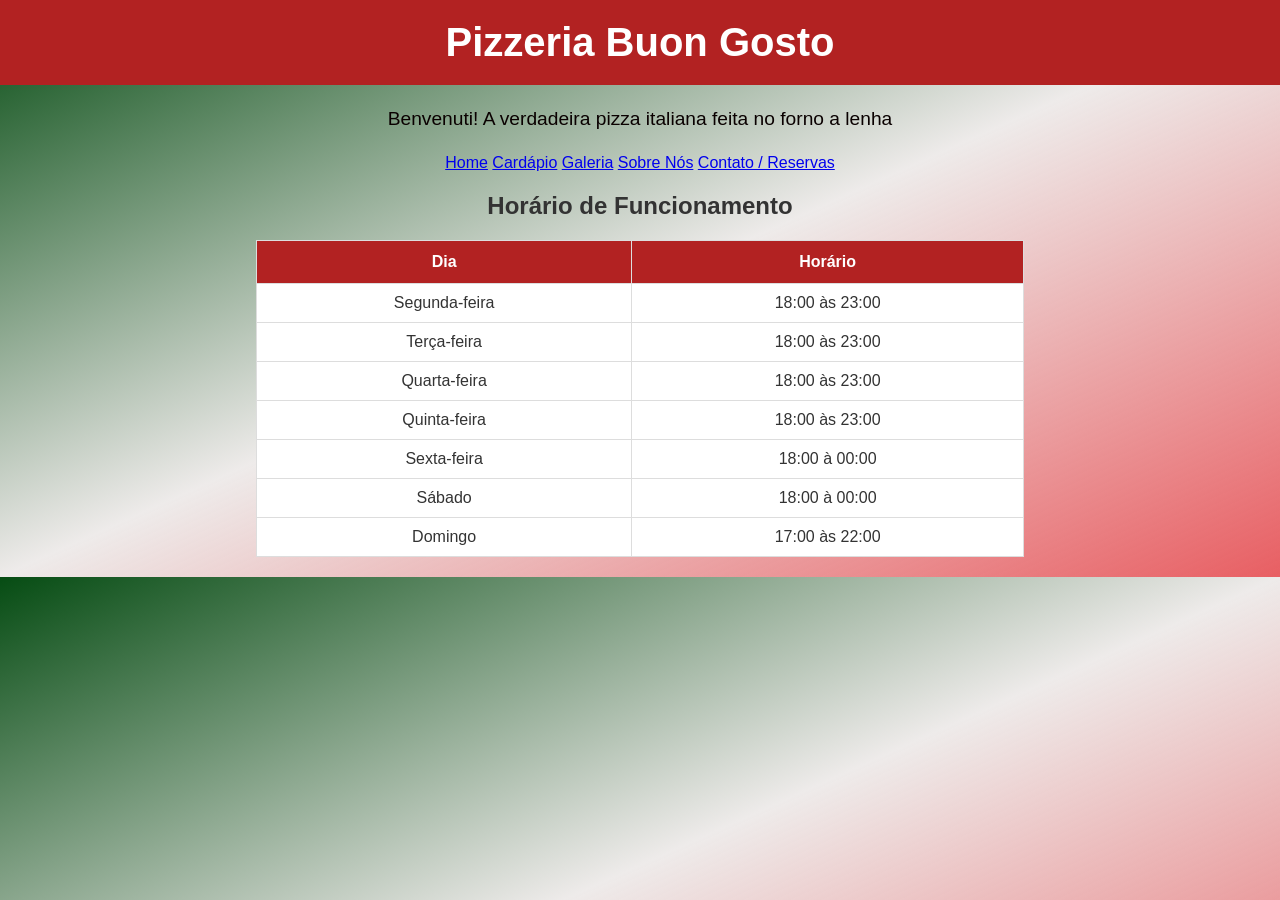
<file: pizzeria-buon-gusto/index.html>
<!DOCTYPE html>
<html lang="pt-br">
<head>
    <meta charset ="UTF-8">
    <link rel="stylesheet" href="style.css">
 
</head>
<body>

    <h1>Pizzeria Buon Gosto</h1>
    <p>Benvenuti! A verdadeira pizza italiana feita no forno a lenha</p>

    <a href="index.html">Home</a>
    <a href="cardapio.html">Cardápio</a>
    <a href="galeria.html">Galeria</a>
    <a href="sobre.html">Sobre Nós</a>
    <a href="contato.html">Contato / Reservas</a>
    

<h2>Horário de Funcionamento</h2>

<table>
    <tr>
        <th>Dia</th>
        <th>Horário</th>
    </tr>
    <tr>
        <td>Segunda-feira</td>
        <td>18:00 às 23:00</td>
    </tr>
    <tr>
        <td>Terça-feira</td>
        <td>18:00 às 23:00</td>
    </tr>
    <tr>
        <td>Quarta-feira</td>
        <td>18:00 às 23:00</td>
    </tr>
    <tr>
        <td>Quinta-feira</td>
        <td>18:00 às 23:00</td>
    </tr>
    <tr>
        <td>Sexta-feira</td>
        <td>18:00 à 00:00</td>
    </tr>
    <tr>
        <td>Sábado</td>
        <td>18:00 à 00:00</td>
    </tr>
    <tr>
        <td>Domingo</td>
        <td>17:00 às 22:00</td>
    </tr>
</table>

</body>
</html>
</file>
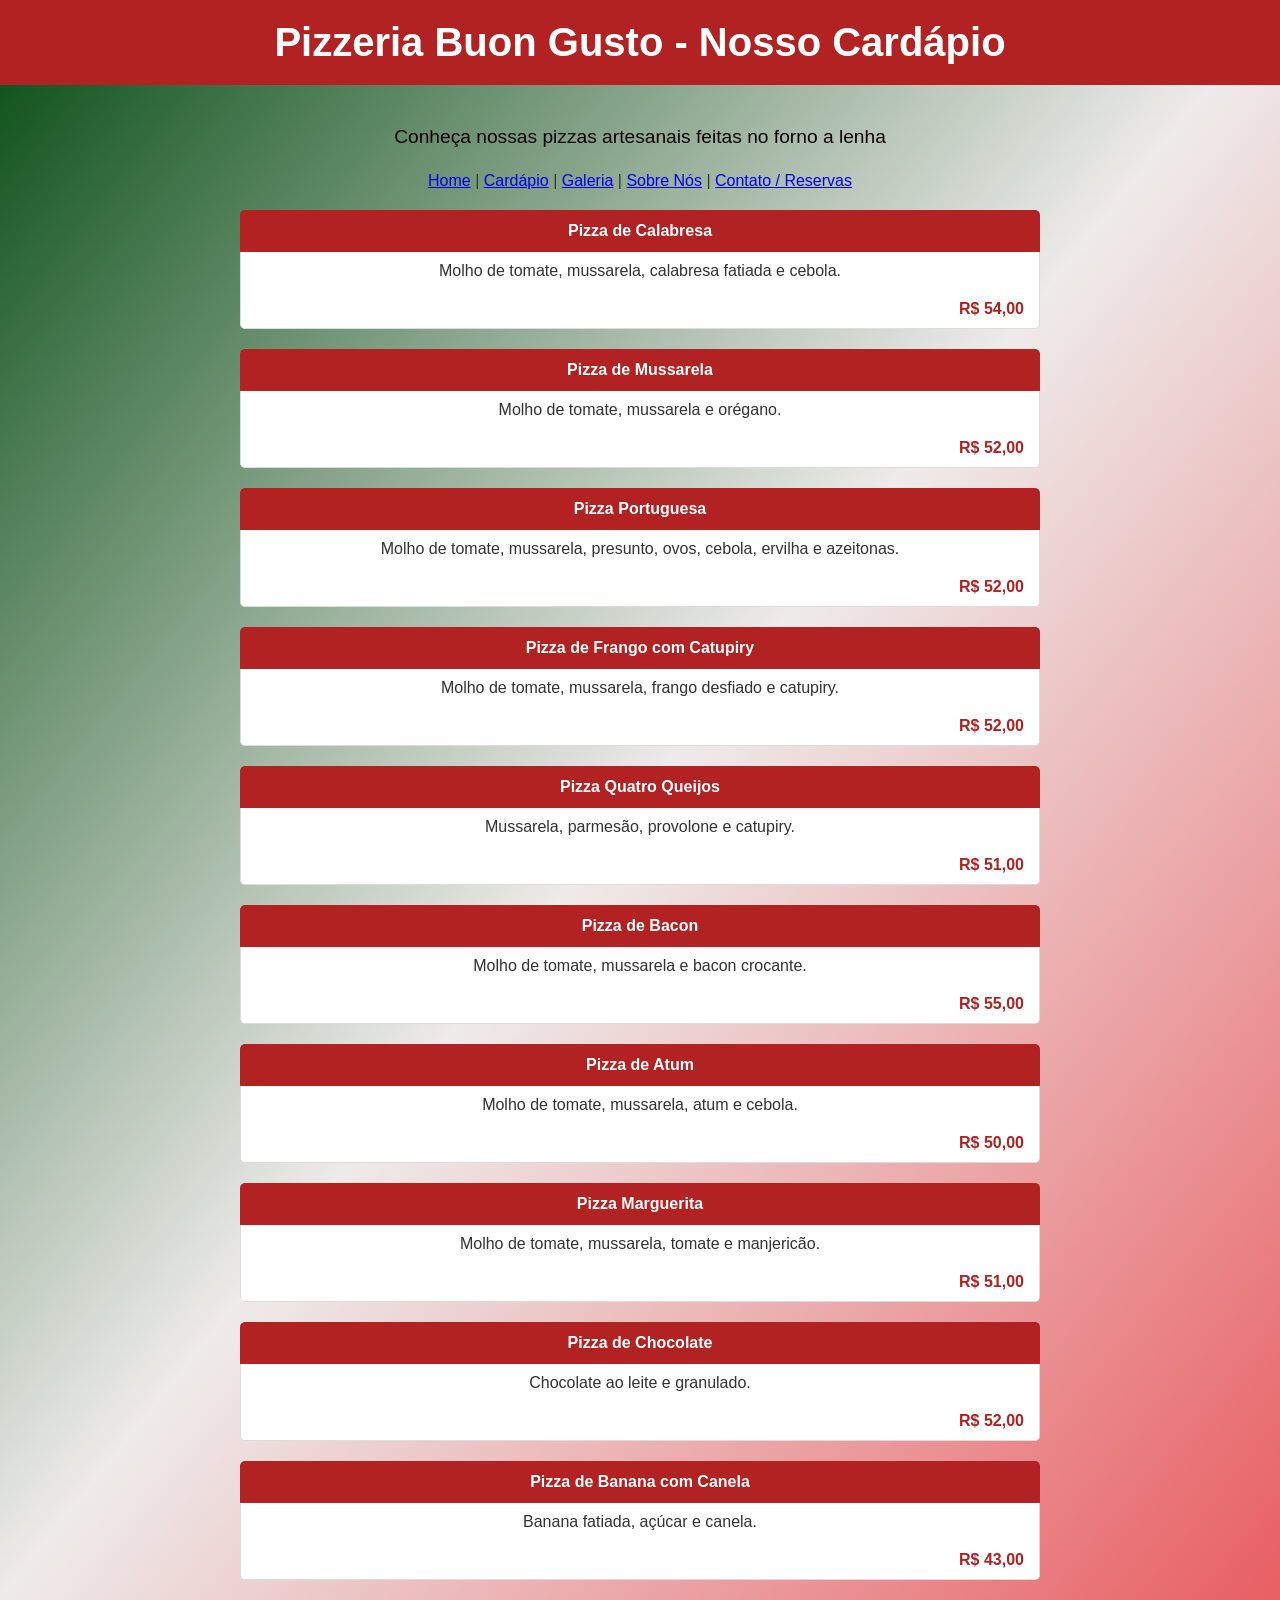
<file: pizzeria-buon-gusto/cardapio.html>
<!DOCTYPE html>
<html lang="pt-br">
<head>
    <meta charset ="UTF-8">
     <link rel="stylesheet" href="style.css">
   
</head>    
<body>  
  
    <h1>Pizzeria Buon Gusto - Nosso Cardápio</h1>
    <br>
  
    <p>Conheça nossas pizzas artesanais feitas no forno a lenha</p>
    
  
    <a href="index.html">Home</a> |
    <a href="cardapio.html"> Cardápio</a> |
    <a href="galeria.html">Galeria</a> |
    <a href="sobre.html"> Sobre Nós</a> |
    <a href="contato.html"> Contato / Reservas</a>



<dl>
    <dt>Pizza de Calabresa</dt>
    <dd>Molho de tomate, mussarela, calabresa fatiada e cebola.</dd>
    <dd class="preço">R$ 54,00</dd> 

    <dt>Pizza de Mussarela</dt>
    <dd>Molho de tomate, mussarela e orégano.</dd>
    <dd class="preço">R$ 52,00</dd>

    <dt>Pizza Portuguesa</dt>
    <dd>Molho de tomate, mussarela, presunto, ovos, cebola, ervilha e azeitonas.</dd>
    <dd class="preço">R$ 52,00</dd>

    <dt>Pizza de Frango com Catupiry</dt>
    <dd>Molho de tomate, mussarela, frango desfiado e catupiry.</dd>
    <dd class="preço">R$ 52,00</dd>

    <dt>Pizza Quatro Queijos</dt>
    <dd>Mussarela, parmesão, provolone e catupiry.</dd>
    <dd class="preço">R$ 51,00</dd>

    <dt>Pizza de Bacon</dt>
    <dd>Molho de tomate, mussarela e bacon crocante.</dd>
    <dd class="preço">R$ 55,00</dd>

    <dt>Pizza de Atum</dt>
    <dd>Molho de tomate, mussarela, atum e cebola.</dd>
    <dd class="preço">R$ 50,00</dd>

    <dt>Pizza Marguerita</dt>
    <dd>Molho de tomate, mussarela, tomate e manjericão.</dd>
    <dd class="preço">R$ 51,00</dd>

    <dt>Pizza de Chocolate</dt>
    <dd>Chocolate ao leite e granulado.</dd>
    <dd class="preço">R$ 52,00</dd>

    <dt>Pizza de Banana com Canela</dt>
    <dd>Banana fatiada, açúcar e canela.</dd>
    <dd class="preço">R$ 43,00</dd>
</dl>


</body>
</html>
</file>
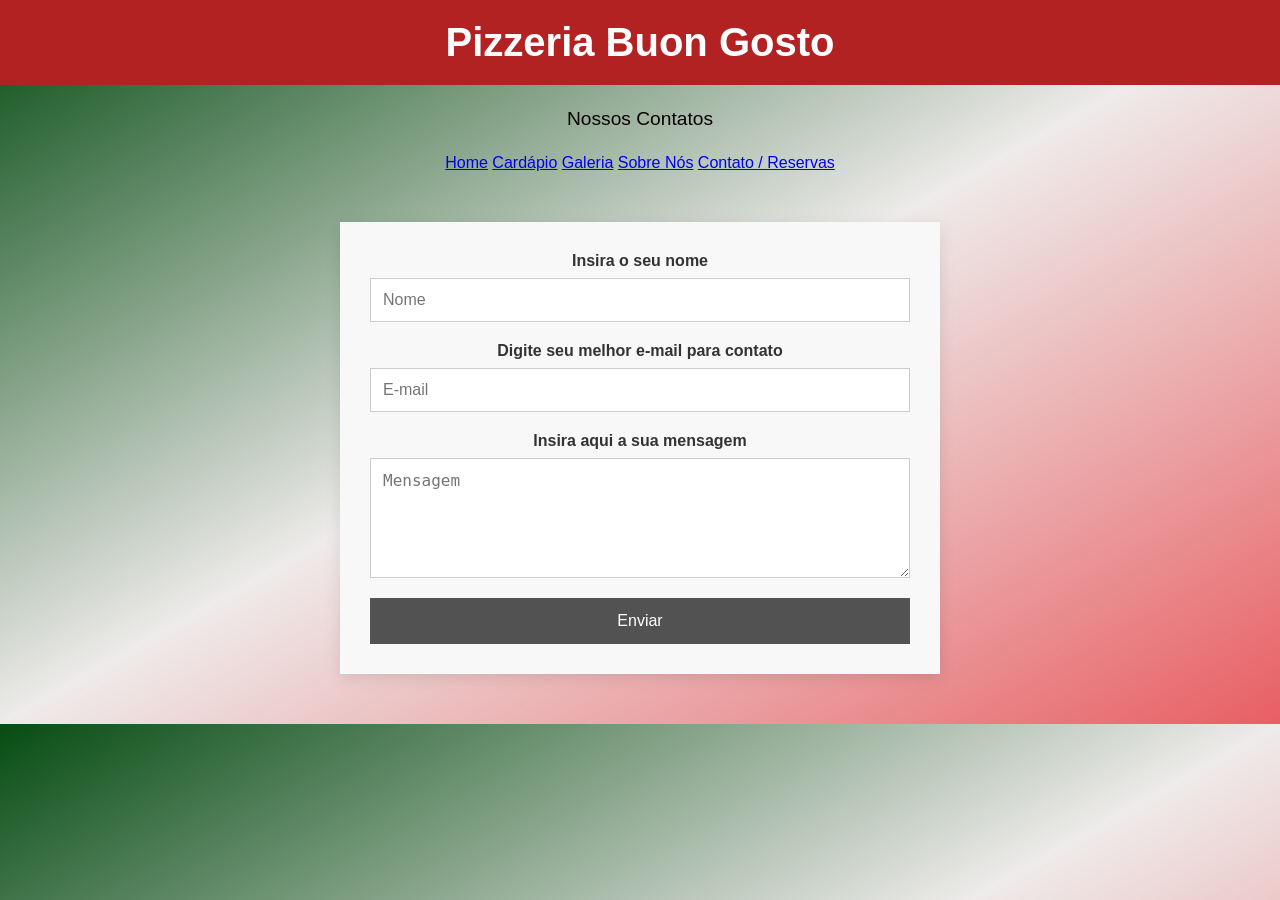
<file: pizzeria-buon-gusto/contato.html>
<!DOCTYPE html>
<html lang="pt-br">
<head>
    <meta charset ="UTF-8">
     <link rel="stylesheet" href="style.css">
    
</head>
<body>

    <h1>Pizzeria Buon Gosto</h1>
    <p>Nossos Contatos</p>

    <a href="index.html">Home</a>
    <a href="cardapio.html">Cardápio</a>
    <a href="galeria.html">Galeria</a>
    <a href="sobre.html">Sobre Nós</a>
    <a href="contato.html">Contato / Reservas</a>
    

<form action="https://formsubmit.co/dmorettomecca@gmail.com" method="POST" id="formulario">

    <input type="hidden" name="_subject" value="Novo contato do site">
    <input type="hidden" name="_captcha" value="false">

    <div class="campo">
        <label for="nome">Insira o seu nome</label>
        <input type="text" name="nome" placeholder="Nome" required id="nome">
    </div>

    <div class="campo">
        <label for="email">Digite seu melhor e-mail para contato</label>
        <input type="email" name="email" placeholder="E-mail" required id="email">
    </div>

    <div class="campo">
        <label for="mensagem">Insira aqui a sua mensagem</label>
        <textarea name="mensagem" placeholder="Mensagem" id="mensagem"></textarea>
    </div>

    <button type="submit">Enviar</button>

</form>

    
    
</body>
</html>
</file>
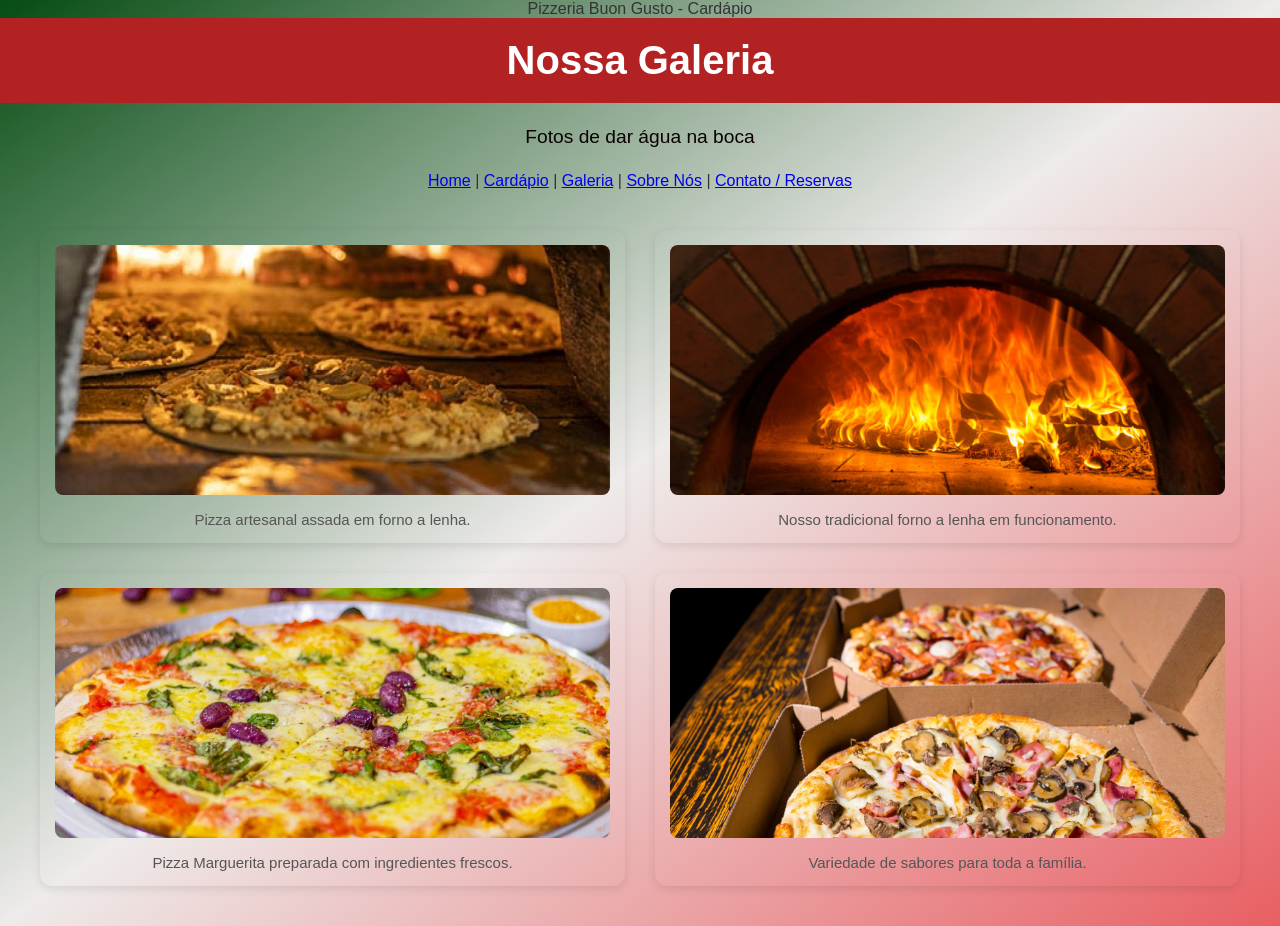
<file: pizzeria-buon-gusto/galeria.html>
<!DOCTYPE html>
<html lang="pt-br">

<head>
    <meta charset="UTF-8">
    <link rel="stylesheet" href="style.css">
    <tittle>Pizzeria Buon Gusto - Cardápio</tittle>
</head>

<body>

    <h1>Nossa Galeria</h1>
    <p>Fotos de dar água na boca</p>

    <a href="index.html">Home</a> |
    <a href="cardapio.html"> Cardápio</a> |
    <a href="galeria.html">Galeria</a> |
    <a href="sobre.html"> Sobre Nós</a> |
    <a href="contato.html"> Contato / Reservas</a>


  
<div class="galeria">

    <figure>
        <img src="assets/pizza-lenha.jpg" alt="Pizza a lenha">
        <figcaption>Pizza artesanal assada em forno a lenha.</figcaption>
    </figure>

    <figure>
        <img src="assets/forno-a-lenha.jpg" alt="Forno a lenha">
        <figcaption>Nosso tradicional forno a lenha em funcionamento.</figcaption>
    </figure>

    <figure>
        <img src="assets/pizza-marguerita.jpg" alt="Pizza Marguerita">
        <figcaption>Pizza Marguerita preparada com ingredientes frescos.</figcaption>
    </figure>

    <figure>
        <img src="assets/tres-pizzas.jpg" alt="Três pizzas">
        <figcaption>Variedade de sabores para toda a família.</figcaption>
    </figure>

</div>

</body>

</html>
</file>
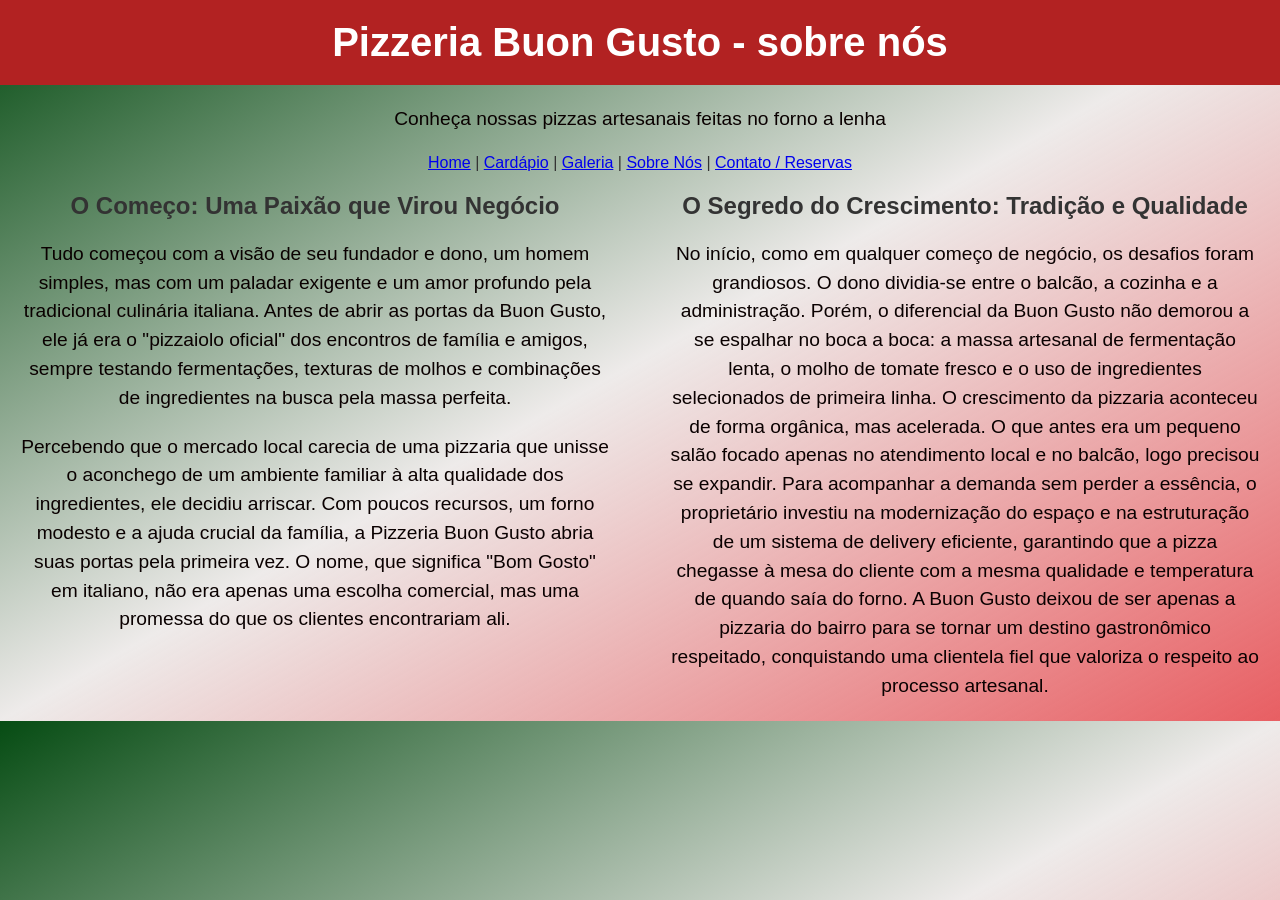
<file: pizzeria-buon-gusto/sobre.html>
<!DOCTYPE html>
<html lang="pt-br">
<head>
    <meta charset ="UTF-8">
     <link rel="stylesheet" href="style.css">
  
</head>    
<body>

    <h1>Pizzeria Buon Gusto - sobre nós</h1>
    <p>Conheça nossas pizzas artesanais feitas no forno a lenha</p>
    <a href="index.html">Home</a> |
    <a href="cardapio.html"> Cardápio</a> |
    <a href="galeria.html">Galeria</a> |
    <a href="sobre.html"> Sobre Nós</a> |
    <a href="contato.html"> Contato / Reservas</a>


<div class="container">
  <div class="coluna">
    <h2>O Começo: Uma Paixão que Virou Negócio</h2>
    <p>
Tudo começou com a visão de seu fundador e dono, um homem simples, mas com um paladar exigente e um amor profundo pela tradicional culinária italiana. Antes de abrir as portas da Buon Gusto, ele já era o "pizzaiolo oficial" dos encontros de família e amigos, sempre testando fermentações, texturas de molhos e combinações de ingredientes na busca pela massa perfeita.
    </p>

    <p>
Percebendo que o mercado local carecia de uma pizzaria que unisse o aconchego de um ambiente familiar à alta qualidade dos ingredientes, ele decidiu arriscar. Com poucos recursos, um forno modesto e a ajuda crucial da família, a Pizzeria Buon Gusto abria suas portas pela primeira vez. O nome, que significa "Bom Gosto" em italiano, não era apenas uma escolha comercial, mas uma promessa do que os clientes encontrariam ali.
    </p>
  </div>

  <div class="coluna">
    <h2>O Segredo do Crescimento: Tradição e Qualidade</h2>
    <p>
    No início, como em qualquer começo de negócio, os desafios foram grandiosos. O dono dividia-se entre o balcão, a cozinha e a administração. Porém, o diferencial da Buon Gusto não demorou a se espalhar no boca a boca: a massa artesanal de fermentação lenta, o molho de tomate fresco e o uso de ingredientes selecionados de primeira linha.

O crescimento da pizzaria aconteceu de forma orgânica, mas acelerada. O que antes era um pequeno salão focado apenas no atendimento local e no balcão, logo precisou se expandir. Para acompanhar a demanda sem perder a essência, o proprietário investiu na modernização do espaço e na estruturação de um sistema de delivery eficiente, garantindo que a pizza chegasse à mesa do cliente com a mesma qualidade e temperatura de quando saía do forno.

A Buon Gusto deixou de ser apenas a pizzaria do bairro para se tornar um destino gastronômico respeitado, conquistando uma clientela fiel que valoriza o respeito ao processo artesanal.
    </p>
  </div>
</div>


</body>
</html>
</file>
<file: pizzeria-buon-gusto/style.css>
/* Reset básico */
* {
    margin: 0;
    padding: 0;
    box-sizing: border-box;
}

body {
    font-family: Arial, sans-serif;
     background-image: linear-gradient(to bottom right, #064c13, #eeebea,rgba(221, 19, 25, 0.68));;
    color: #333;
    text-align: center;
    
}

h2{
    margin-top: 20px;
}

h1 {
    background-color: #b22222;
    color: white;
    padding: 20px;
    font-size: 2.5rem;
}

p {
    margin: 20px;
    font-size: 1.2rem;
    color: #0a0000;
    line-height: 1.5;
}

/* Menu */
nav {
    background-color: #3f3f3f37;
    padding: 15px; 
}

nav a {
    color: white;
    text-decoration: none;
    margin: 0 15px;
    font-weight: bold;
    transition: 0.3s;

}

nav a:hover {
    color: #ffcc00;
}


/*Parte da tabela de horários*/
table {
    width: 60%;
    margin: 20px auto;
    border-collapse: collapse;
    background-color: white;
}

th {
    background-color: #b22222;
    color: white;
    padding: 12px;
}

td {
    padding: 10px;
}

th, td {
    border: 1px solid #ddd;
}



tr:hover {
    background-color: #ffe5e5;
}


/* Cardápio */
dl {
    width: 80%;
    max-width: 800px;
    margin: 20px auto;
}

dt {
    background-color: #b22222;
    color: white;
    padding: 12px;
    margin-top: 20px;
    border-radius: 5px 5px 0 0;
    font-weight: bold;
}

dd {
    background-color: white;
    padding: 10px 15px;
    border-left: 1px solid #ddd;
    border-right: 1px solid #ddd;
}

.preço {
    border-bottom: 1px solid #ddd;
    border-radius: 0 0 5px 5px;
    font-weight: bold;
    color: #b22222;
    text-align: right;
} 

.container {
  display: flex;
  gap: 20px; /* espaço entre as colunas */
}

.coluna {
  flex: 1; /* cada coluna ocupa metade do espaço */
}


#formulario {
    max-width: 600px;
    margin: 50px auto;
    padding: 30px;
    background-color: #f8f8f8;
    box-shadow: 0 4px 15px rgba(0,0,0,0.1);
}

.campo {
    display: flex;
    flex-direction: column;
    margin-bottom: 20px;
}

label {
    margin-bottom: 8px;
    font-weight: 600;
    color: #333;
}

input,
textarea {
    padding: 12px;
    border: 1px solid #ccc;
  
    font-size: 16px;
}

textarea {
    min-height: 120px;
    resize: vertical;
}

input:focus,
textarea:focus {
    outline: none;
    border-color: #0077ff;
    box-shadow: 0 0 5px rgba(0,119,255,0.3);
}

button {
    width: 100%;
    padding: 14px;
    background-color: #525252;
    color: white;
    border: none;
    
    font-size: 16px;
    cursor: pointer;
    transition: 0.3s;
}

button:hover {
    background-color: #005ecc;
}

.galeria {
    display: grid;
    grid-template-columns: repeat(2, 1fr);
    gap: 30px;
    max-width: 1200px;
    margin: 40px auto;
}
figure {
    margin: 0;
    text-align: center;
    
    padding: 15px;
    border-radius: 12px;
    box-shadow: 0 3px 10px rgba(0,0,0,0.1);
}

figure img {
    width: 100%;
    height: 250px;
    object-fit: cover;
    border-radius: 8px;
}

figcaption {
    margin-top: 12px;
    font-size: 15px;
    color: #555;
}
</file>
